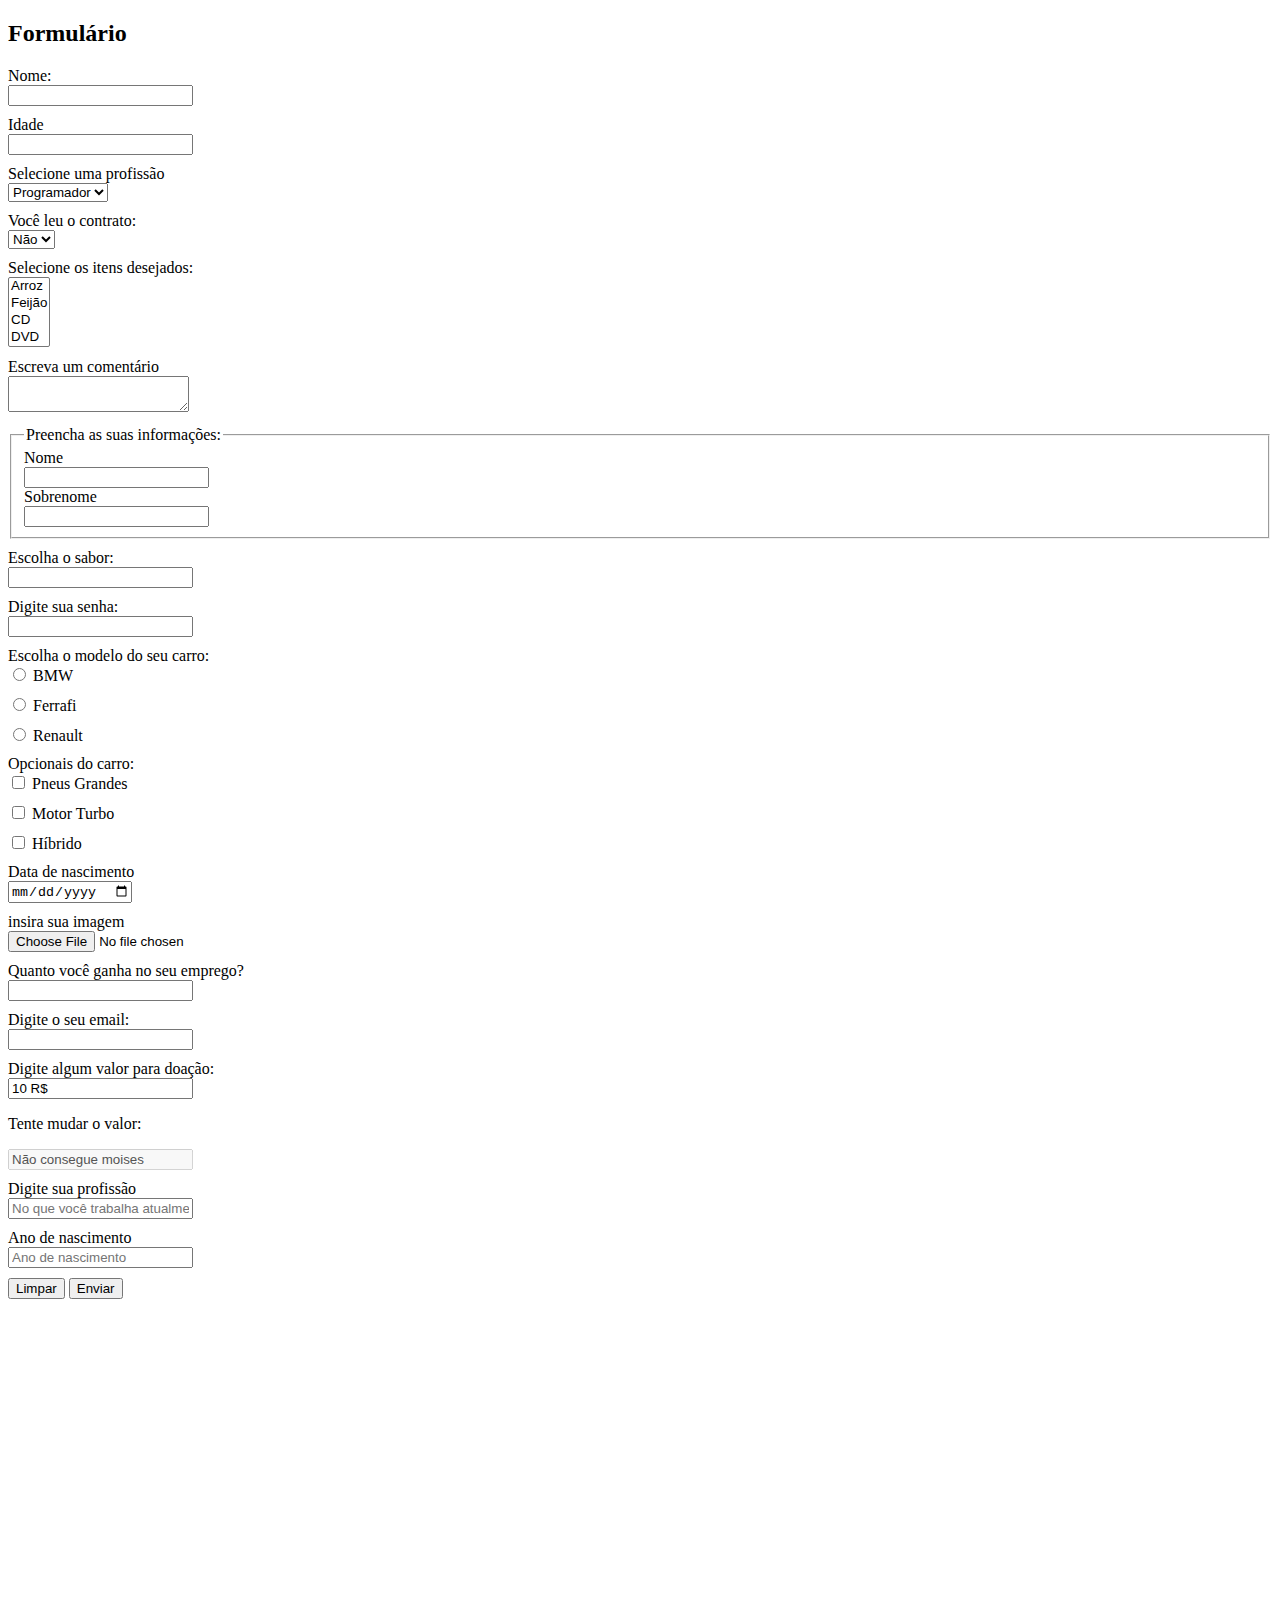
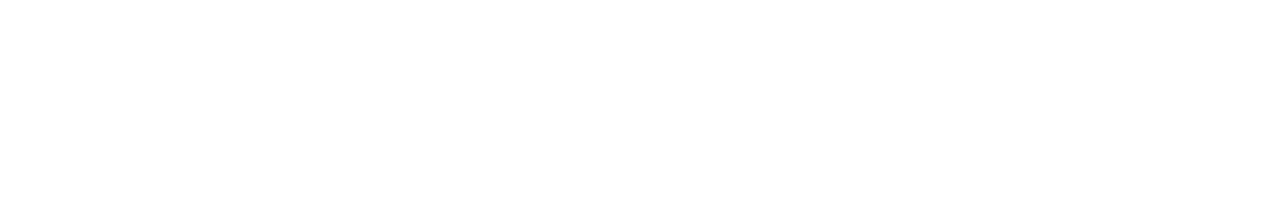
<file: 03.formularios/index.html>
<!DOCTYPE html>
<html lang="pt-br">
<head>
    <meta charset="UTF-8">
    <meta name="viewport" content="width=device-width, initial-scale=1.0">
    <link rel="stylesheet" href="css/style.css">
    <title>Formulário</title>
</head>
<body>

    <!-- 01 e 02 Criando e atribuindo formulário -->
    <h2>Formulário</h2>
    <form action="register.php" method="get">
        <div>
            <!-- 03 NAME -->
            <label>Nome:</label>
            <input type="text">
        </div>

<!-- 04 ATRIBUTO LABEL -->
<div>
<label for="age">Idade</label>
<input type="text" name="age">
</div>

<!-- 06 -->
<div>
    <label for="job">Selecione uma profissão</label>
    <select name="job">
        <option value= "programador">Programador</option>
        <option value= "tester">Tester</option>
        <option value= "DevOps">DevOps</option>
    </select>
</div>

<!-- 07 -->
<div>
    <label for="contract">Você leu o contrato:</label>
    <select name="contract">
        <option value="sim">Sim</option>
        <option value="nao" selected>Não</option>
    </select>
</div>

<!-- 08 -->
<div>
    <label for="intems">Selecione os itens desejados:</label>
    <select name="items" multiple>
        <option value="arroz">Arroz</option>
        <option value="feijao">Feijão</option>
        <option value="cd">CD</option>
        <option value="dvd">DVD</option>
    </select>
</div>

<!-- 09 -->
<div>
    <label for="comment">Escreva um comentário</label>
    <textarea name="comment"></textarea>
</div>

<!-- 10 -->
<div>
    <fieldset>
        <legend>Preencha as suas informações:</legend>
        <label for="firstname">Nome</label>
        <input type="text" name="firstname">
        <label for="lastname">Sobrenome</label>
        <input type="text" name="lastname">

    </fieldset>
</div>

<!-- 11 -->
<div>
    <label for="flavor">Escolha o sabor:</label>
    <input type="text" list="flavor" name="flavor">
    <datalist id="flavor">
        <option value="Cereja"></option>
        <option value="Morango"></option>
        <option value="Abacate"></option>
        <option value="Chocolate"></option>
    </datalist>
</div>

<!-- 12 -->
<div>
    <label for="password">Digite sua senha:</label>
    <input type="password" name="password">
</div>

<!-- 14 -->
<div>
    <label for="car_model">Escolha o modelo do seu carro:</label>

    <div class="radio">
        <input type="radio" value="bmw" name="car_model">
        <label for="bmw">BMW</label>
    </div>

    <div class="radio">
        <input type="radio" value="ferrafi" name="car_model">
        <label for="ferrafi">Ferrafi</label>
    </div>

    <div class="radio">
        <input type="radio" value="renault" name="car_model">
        <label for="renault">Renault</label>
    </div>
</div>

<!-- 15 -->
<div>
    <label for="optionals">Opcionais do carro:</label>

    <div class="radio">
        <input type="checkbox" name="optionals[]" value="big_tires">
        <label for="big_tires">Pneus Grandes</label>
    </div>

    <div class="radio">
        <input type="checkbox" name="optionals[]" value="turbo_engine">
        <label for="turbo_engine">Motor Turbo</label>
    </div>

    <div class="radio">
        <input type="checkbox" name="optionals[]" value="hybrid">
        <label for="hybrid">Híbrido</label>
    </div>
</div>

<!-- 16 -->
<div>
    <label for="birthday">Data de nascimento</label>
    <input type="date" name="birthday">

</div>

<!-- 17 -->
<div>
    <label for="image">insira sua imagem</label>
    <input type="file" name="image">
</div>

<!-- 18 -->
<div>
    <label for="salary">Quanto você ganha no seu emprego?</label>
    <input type="number" name="salary">
</div>

<!-- 19 -->
<div>
    <label for="email">Digite o seu email:</label>
    <input type="email" name="email">
</div>

<!-- 20 -->
<div>
    <label for="value">Digite algum valor para doação:</label>
    <input name="text" value="10 R$" name="value">
</div>

<!-- 21 -->
<div>
    <p>Tente mudar o valor:</p>
    <input type="text" value="Não consegue moises" disabled>
</div>

<!-- 22 -->
<div>
    <label for="currentejob">Digite sua profissão</label>
    <input type="text" name="currentejob" placeholder="No que você trabalha atualmente">
</div>

<!-- 23 -->
<div>
    <label for="birthday">Ano de nascimento</label>
    <input type="text" placeholder="Ano de nascimento" required>
</div>



<!-- 13 -->
<input type="reset" value="Limpar">
<!-- 05 ENVIO -->
<input type="submit" value="Enviar">

    </form>
</body>
</html>
</file>
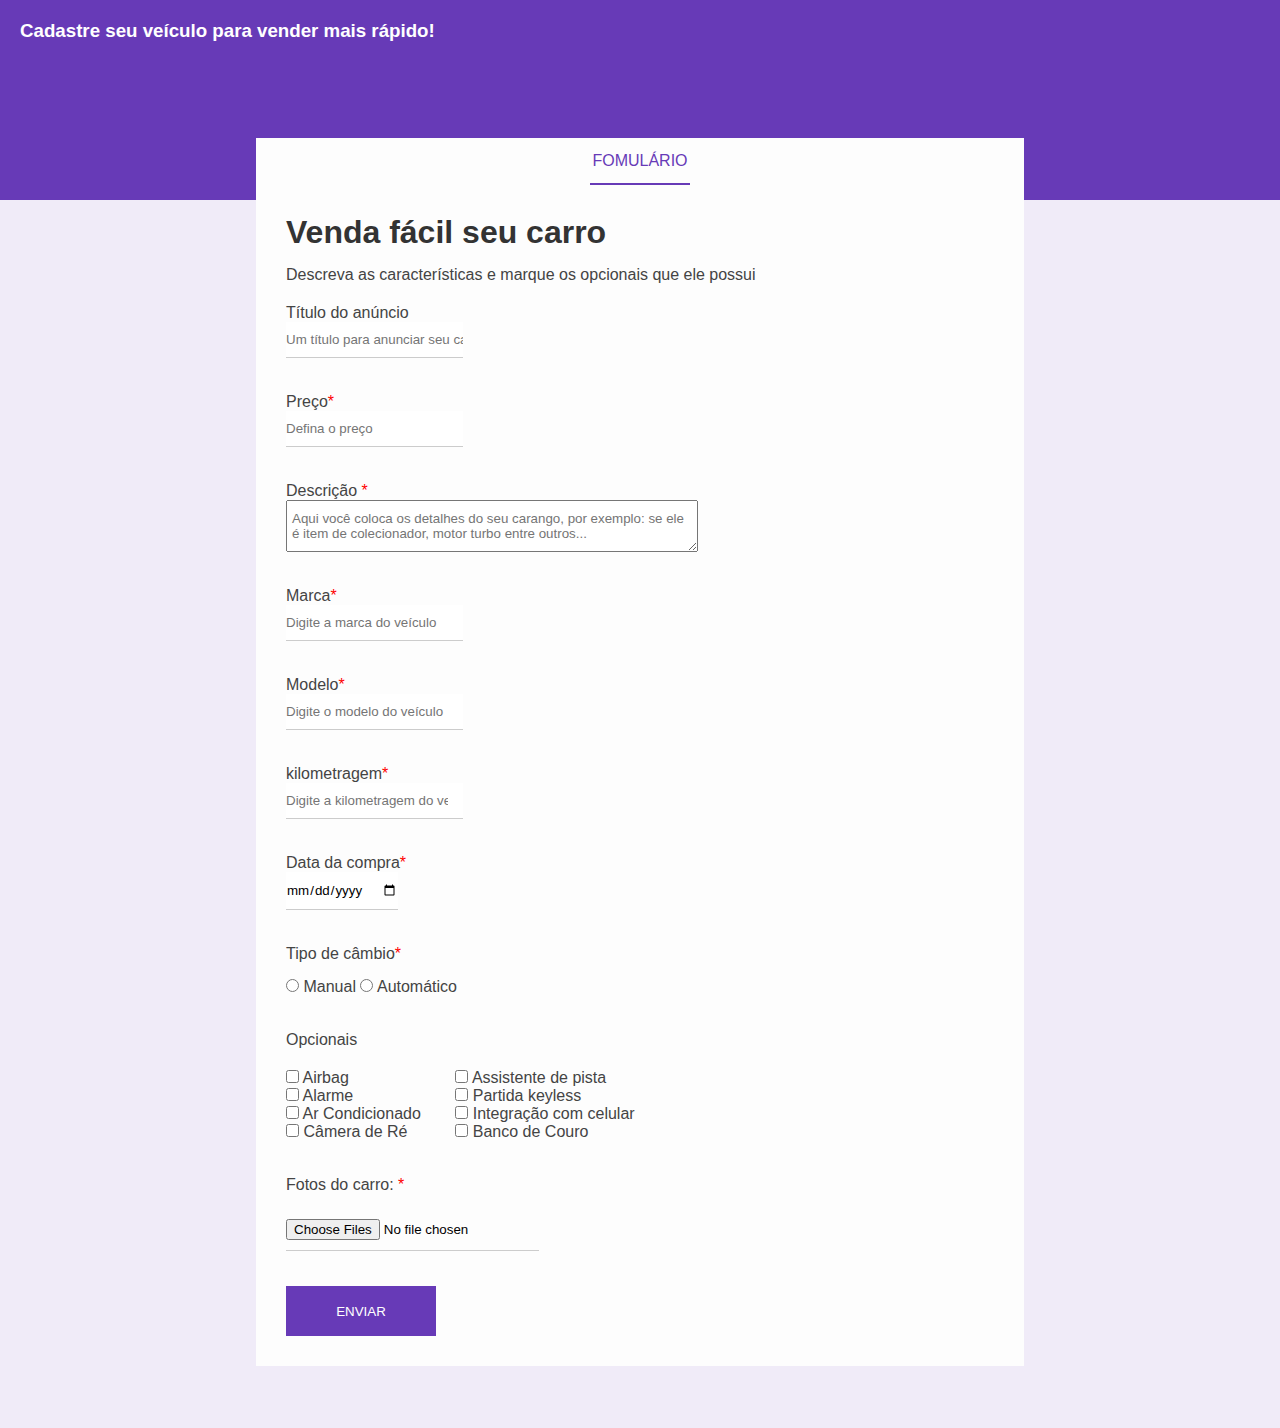
<file: 04.proj_formulario/index.html>
<!DOCTYPE html>
<html lang="pt-br">

<head>
    <meta charset="UTF-8">
    <meta name="viewport" content="width=device-width, initial-scale=1.0">
    <link rel="stylesheet" href="css/style.css">
    <title>Venda de Carros</title>
</head>

<body>
    <div class="container">

        <div class="header">
            <h3>Cadastre seu veículo para vender mais rápido!</h3>
        </div>

        <div class="form-container">
            <div class="form-header">
                <p>Fomulário</p>
            </div>
        

        <div class="form-body">
            <h1 class="form-title">Venda fácil seu carro</h1>
            <p>Descreva as características e marque os opcionais que ele possui</p>
            <form>

                <div class="box-input">
                    <label for="title">Título do anúncio<span class="required"></span></label>
                    <input 
                    type="text" 
                    name="title" 
                    id="title" 
                    class="block" 
                    placeholder="Um título para anunciar seu carro" 
                    minlength="1" 
                    maxlength="30" 
                    required>              
                </div>

                <div class="box-input">
                    <label for="price">Preço<span class="required-field">*</span></label>
                    <input type="number" 
                    name="price" 
                    id="price"
                    class="block"
                    placeholder="Defina o preço"
                    required>
                </div>

                <div class="box-input">
                    <label for="description">Descrição <span class="required-field">*</span></label>
                    <textarea name="description"
                    id="description"
                    class="block"
                    placeholder="Aqui você coloca os detalhes do seu carango, por exemplo: se ele é item de colecionador, motor turbo entre outros..."></textarea>
                </div>

                <div class="box-input">
                    <label for="brand">Marca<span class="required-field">*</span></label>
                    <input type="text"
                    name="brand"
                    id="brand"
                    class="block"
                    placeholder="Digite a marca do veículo"
                    required>
                </div>

                <div class="box-input">
                    <label for="model">Modelo<span class="required-field">*</span></label>
                    <input type="text"
                    name="model"
                    id="model"
                    class="block"
                    placeholder="Digite o modelo do veículo"
                    required>
                </div>

                <div class="box-input">
                    <label for="mileage">kilometragem<span class="required-field">*</span></label>
                    <input type="number"
                    name="mileage"
                    id="mileage"
                    class="block"
                    placeholder="Digite a kilometragem do veículo"
                    required>
                </div>
                
                <div class="box-input">
                    <label for="purchase_date">Data da compra<span class="required-field">*</span></label>
                    <input type="date"
                    name="purchase_date"
                    id="purchase_date"
                    class="block"
                    required>
                </div>

                <div class="box-input">
                    <p>Tipo de câmbio<span class="required-field">*</span></p>

                    <input type="radio"
                    id="manual"
                    name="gear">
                    <label for="manual">Manual</label>

                    <input type="radio"
                    id="auto"
                    name="gear">
                    <label for="auto">Automático</label>
                </div>

                <div class="optional-box">
                    <p>Opcionais</p>
                    <ul class="optional-list">
                        <li>
                            <input type="checkbox"
                            id="airbag"
                            name="optional[]"
                            value="airbag">
                            <label for="airbag">Airbag</label>
                        </li>

                        <li>
                            <input type="checkbox"
                            id="alarm"
                            name="optional[]"
                            value="alarm">
                            <label for="alarm">Alarme</label>
                        </li>

                        <li>
                            <input type="checkbox"
                            id="ac"
                            name="optional[]"
                            value="ac">
                            <label for="ac">Ar Condicionado</label>
                        </li>

                        <li>
                            <input type="checkbox"
                            id="reverse_camera"
                            name="optional[]"
                            value="reverse_camera">
                            <label for="reverse_camera">Câmera de Ré</label>
                        </li>
                    </ul>
                </div>

                <div class="optional-box">
                    <ul class="optional-list">
                        <li>
                            <input type="checkbox"
                            id="lane-assist"
                            name="optional[]"
                            value="lane-assist">
                            <label for="lane-assist">Assistente de pista</label>
                        </li>

                        <li>
                            <input type="checkbox"
                            id="keyless"
                            name="optional[]"
                            value="keyless">
                            <label for="keyless">Partida keyless</label>
                        </li>

                        <li>
                            <input type="checkbox"
                            id="smartphone"
                            name="optional[]"
                            value="smartphone">
                            <label for="smartphone">Integração com celular</label>
                        </li>

                        <li>
                            <input type="checkbox"
                            id="leather_seat"
                            name="optional[]"
                            value="leather_seat">
                            <label for="leather_seat">Banco de Couro</label>
                        </li>
                    </ul>
                </div>

                <div class="box-input">
                    <p>Fotos do carro: <span class="required-field">*</span></p>
                    <input type="file"
                    multiple
                    accept="image/png, image/jpg"
                    id="images"
                    name="images"
                    required>
                </div>
                <input type="submit" value="Enviar" class="btn-submit">
            </form>
        </div>
    </div>
</body>
</html>
</file>
<file: 03.formularios/css/style.css>
body{
    padding-bottom: 500px;
}

div{
    margin-bottom: 10px;
}
div input,
div label{
    display: block;
}
.radio label,
.radio input,
.radio span{
    display: inline-block;
}
</file>
<file: 04.proj_formulario/css/style.css>
*{
    margin: 0;
    padding: 0;
    font-family: Arial, Helvetica, sans-serif;
}

body{
    background-color: #f0ebf8;
}

h1,
h2,
h3,
h4,
h5 {
    color: #333;
}

p,
label {
    color: #444;
}

input{
    border: none;
    border-bottom: 1px solid #ccc;
    padding: 10px 0;
}

input [type="text"],
input [type="number"],
input [type="date"],
input [type="file"],
textarea {
width: 400px;
}

textarea {
    padding: 10px 5px;
}

.header { 
    background-color: #673ab7;
    padding: 20px;
    height: 160px;
}

.header h3 {
    color: #fff;
    margin-top: 0;
}

.form-container {
    background-color: #fdfdfd;
    width: 60%;
    margin: auto;
    position: relative;
    top: -62px;
}

.form-header {
    border-bottom: 1px solid #fdfdfd;
    height: 45px;
}

.form-header p {
    color: #673ab7;
    border-bottom: 2px solid #673ab7;
    width: 100px;
    text-align: center;
    margin: 0 auto;
    text-transform: uppercase;
    height: 45px;
    line-height: 45px;
}

.form-body {
    padding: 30px;
}

.form-title {
    margin-bottom: 15px;
}

.form-body p {
    margin-bottom: 20px;
}

.required-field {
color: red;
}

.box-input {
    margin-bottom: 35px;
}

.block {
    display: block;
}

.optional-box {
    display: inline-block;
    margin: 0 30px 30px 0;
}

.optional-list {
    list-style: none;
    margin-bottom: 5px;
}

.box-input p {
    margin-bottom: 15px;
}

.btn-submit {
    background-color: #673ab7;
    color: #fff;
    border: 2px solid transparent;
    width: 150px;
    height: 50px;
    cursor: pointer;
    text-transform: uppercase;
    transition: 0.5;
}

.btn-submit:hover {
    background-color: #fff;
    border-color: #673ab7;
    color: #673ab7;
}
</file>
